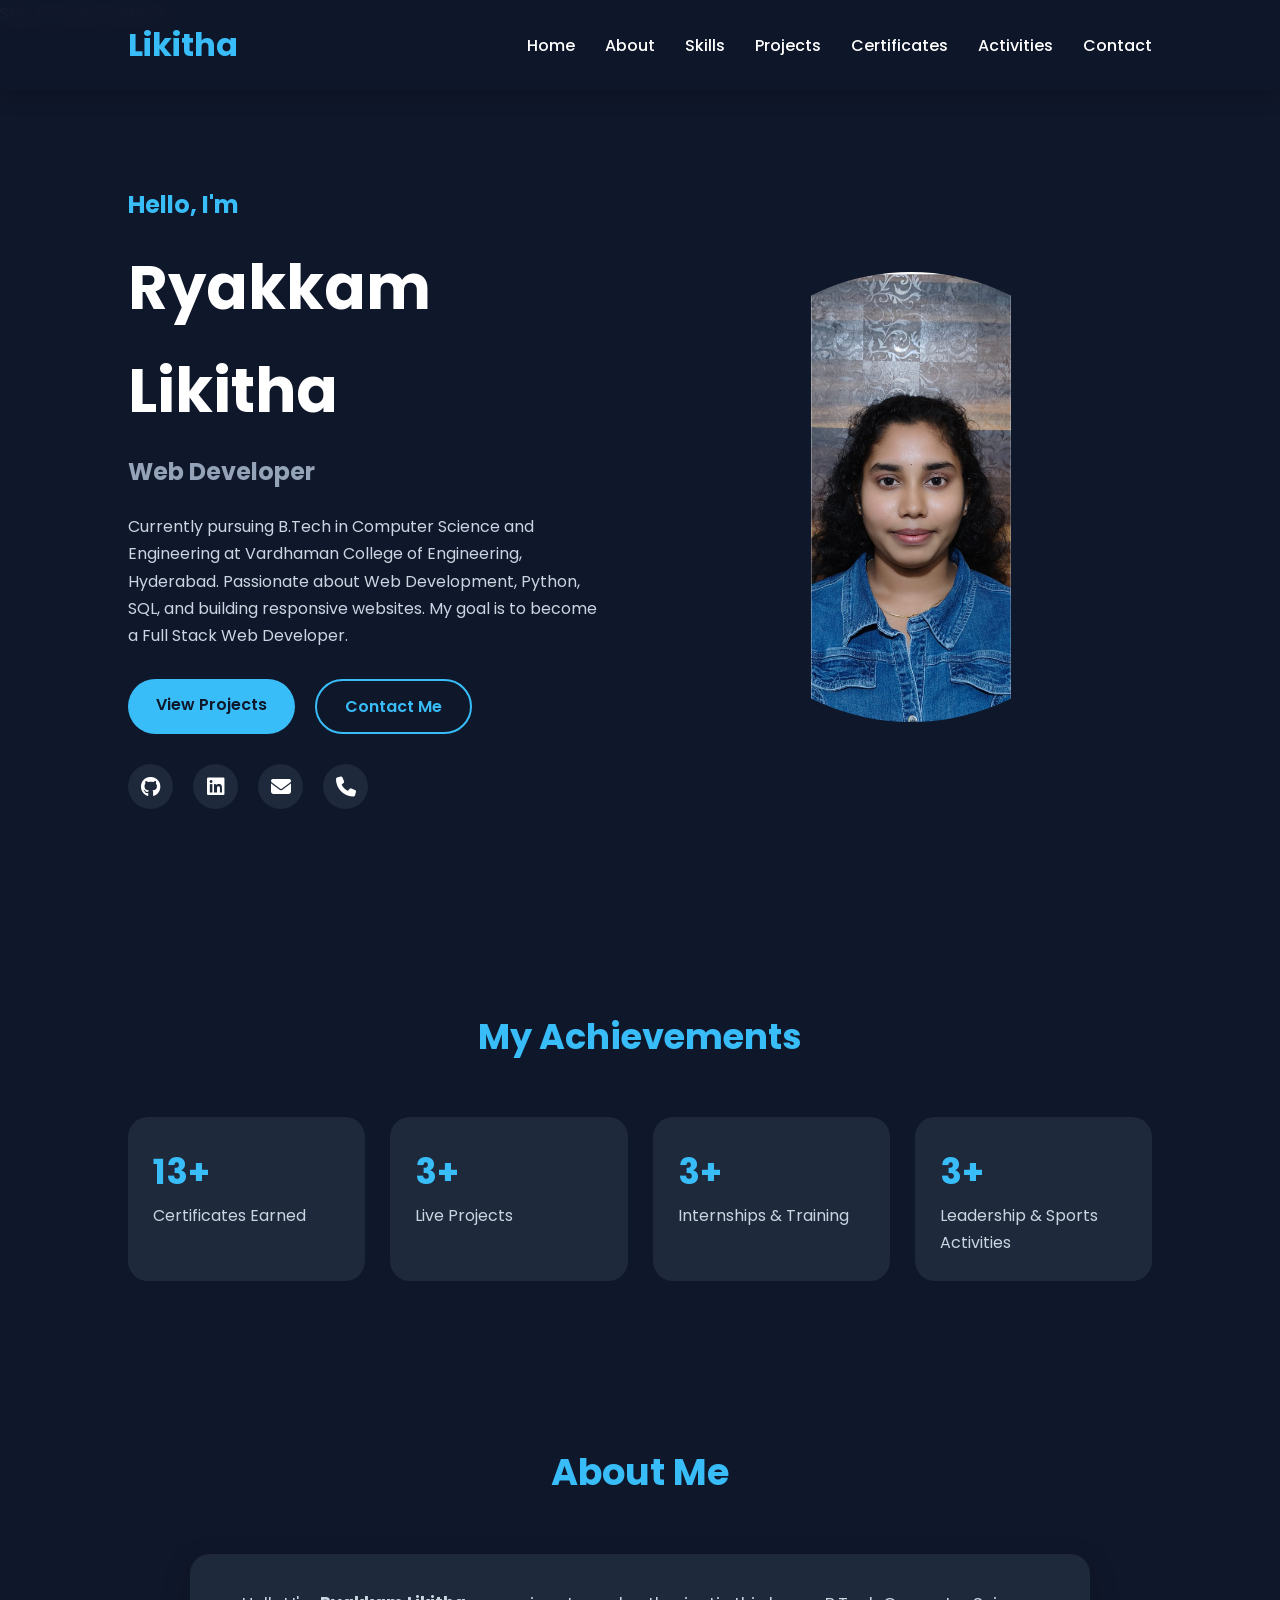
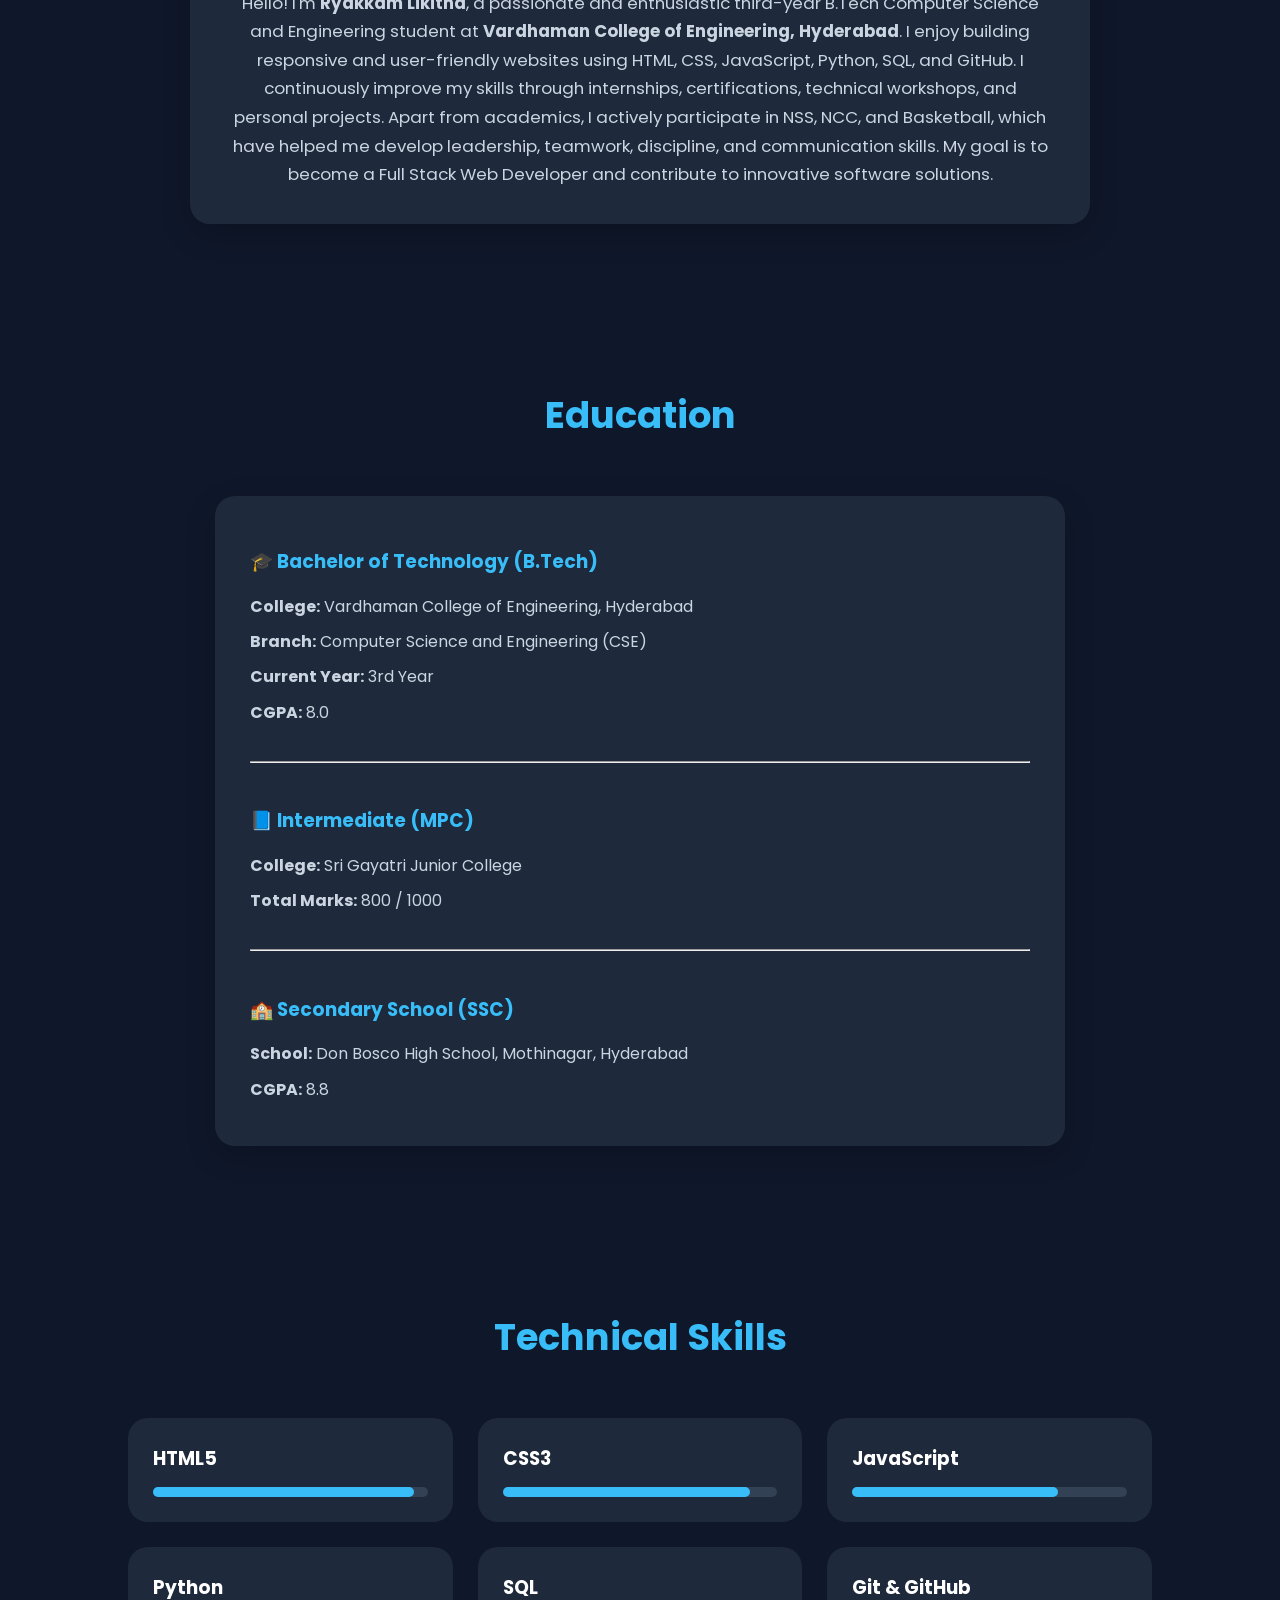
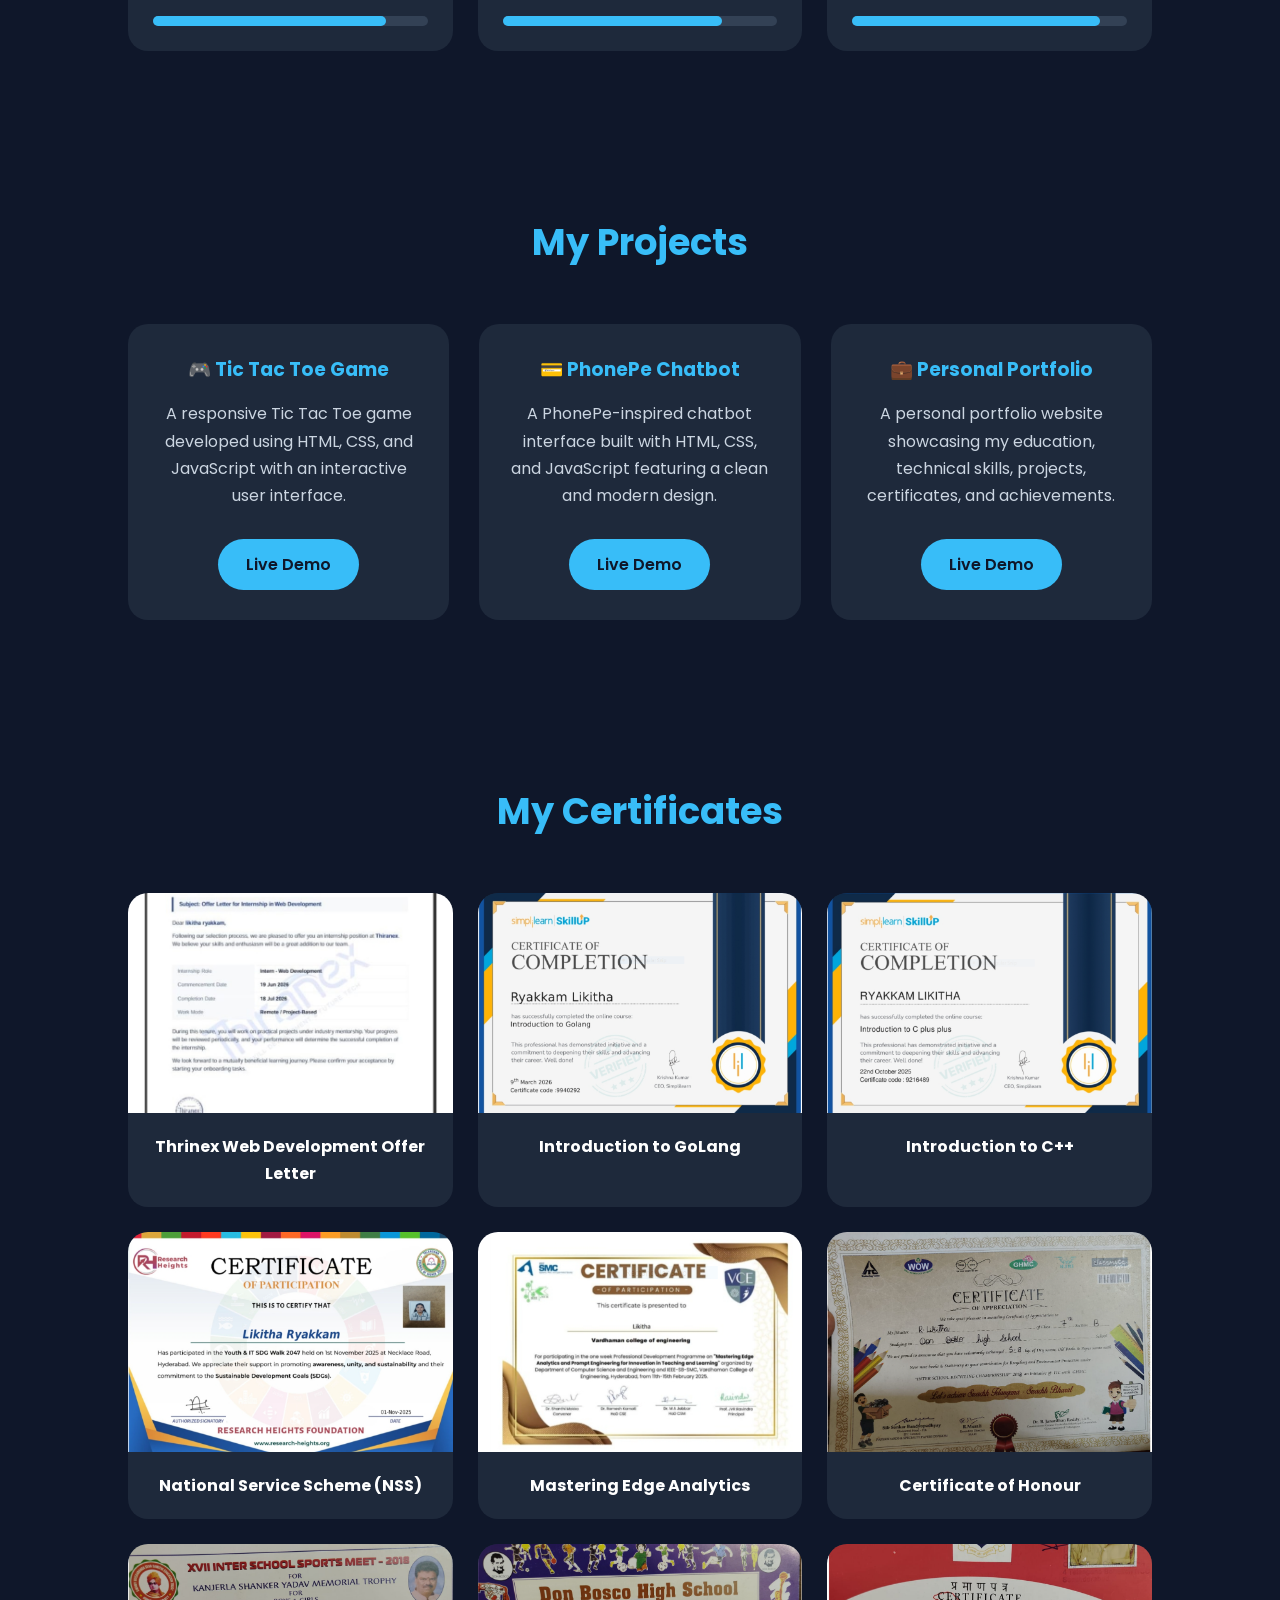
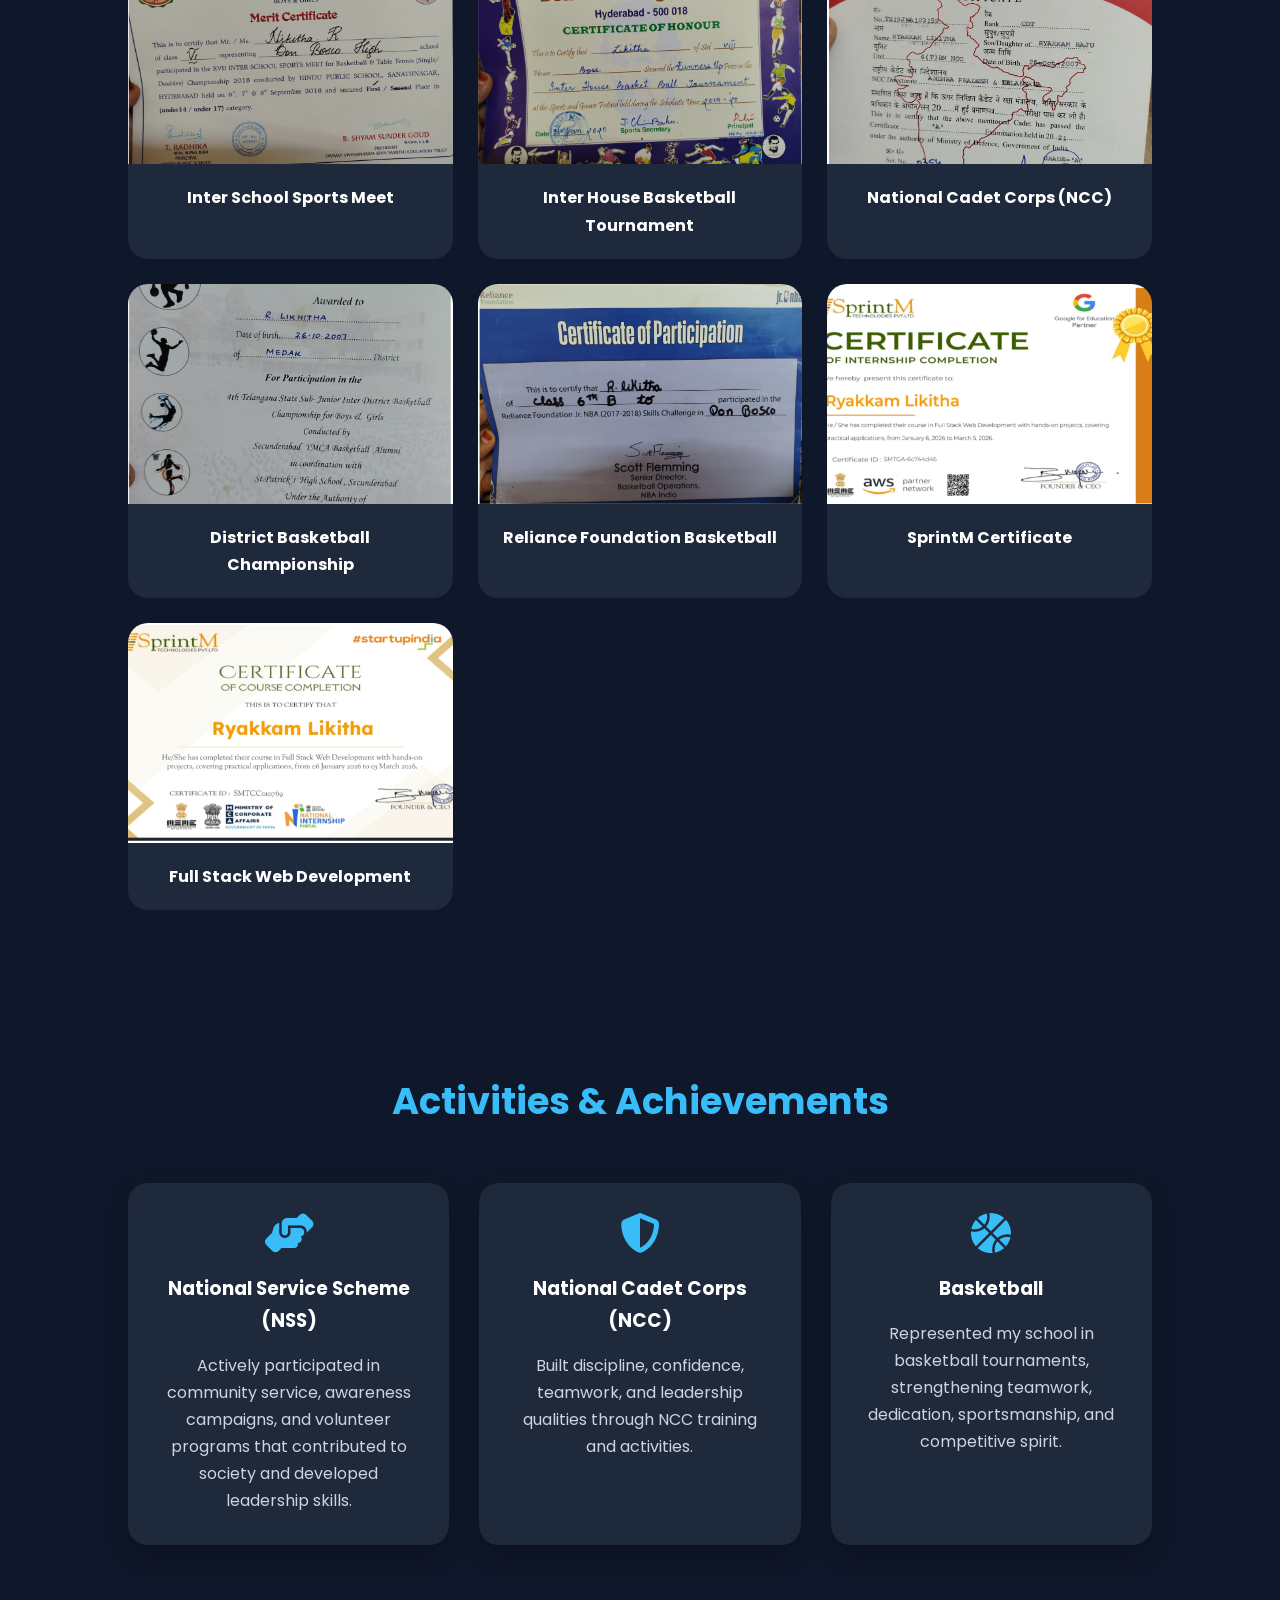
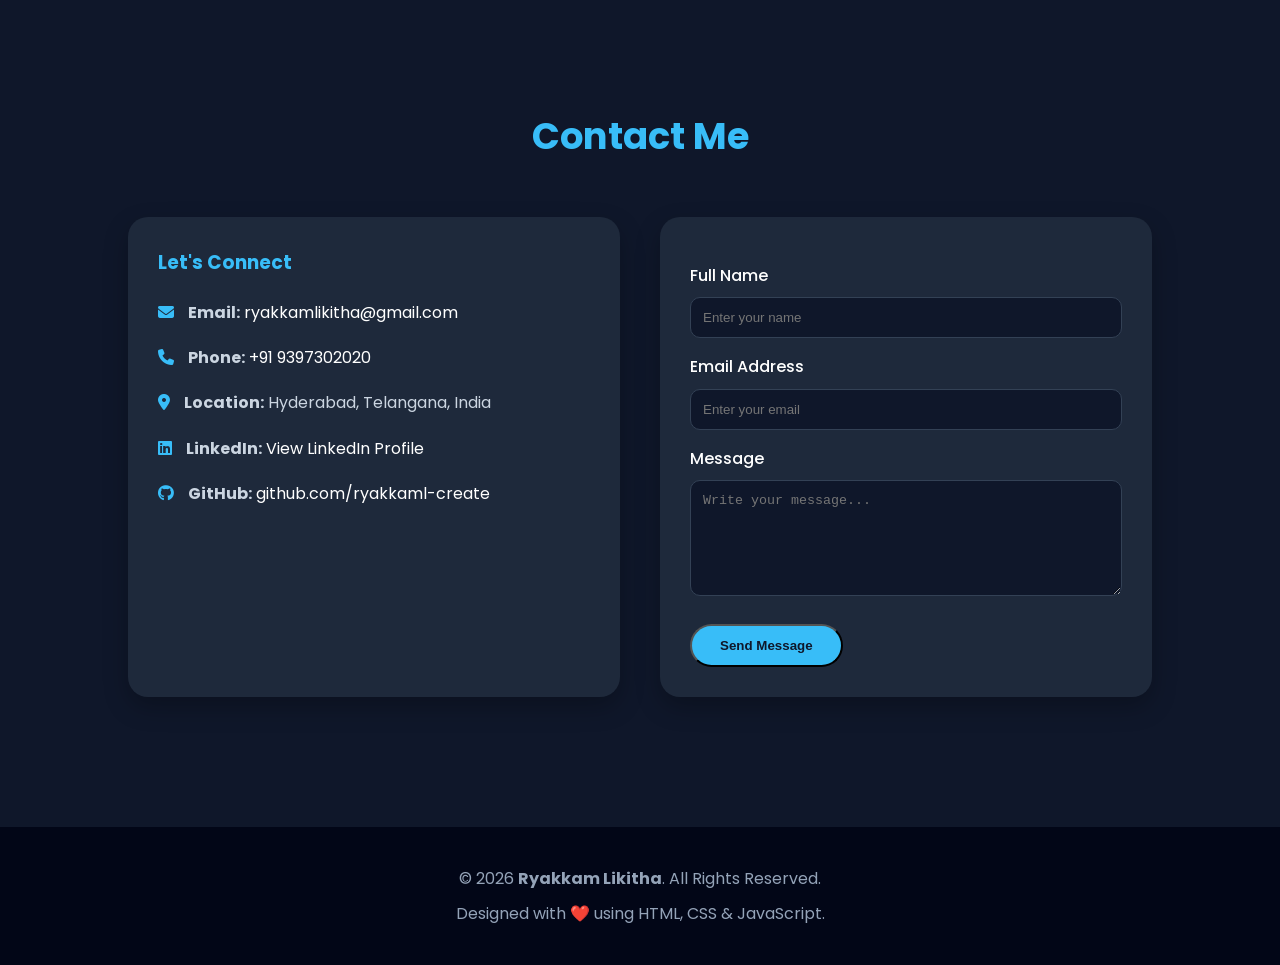
<file: index.html>
<!DOCTYPE html>
<html lang="en">

<head>

<meta charset="UTF-8">
<meta name="viewport" content="width=device-width, initial-scale=1.0">

<meta name="description" content="Ryakkam Likitha | B.Tech CSE Student | Web Developer Portfolio">
<meta name="keywords" content="Ryakkam Likitha, Portfolio, HTML, CSS, JavaScript, Python">
<meta name="author" content="Ryakkam Likitha">

<title>Ryakkam Likitha | Portfolio</title>

<link rel="preconnect" href="https://fonts.googleapis.com">
<link rel="preconnect" href="https://fonts.gstatic.com" crossorigin>

<link href="https://fonts.googleapis.com/css2?family=Poppins:wght@300;400;500;600;700&display=swap" rel="stylesheet">

<link rel="stylesheet"
href="https://cdnjs.cloudflare.com/ajax/libs/font-awesome/6.7.2/css/all.min.css">

<link rel="stylesheet" href="style.css">

</head>

<body>

<a class="skip-link" href="#main-content">Skip to main content</a>

<header>

<nav>

<h2 class="logo">Likitha</h2>

<ul>

<li><a href="#home">Home</a></li>
<li><a href="#about">About</a></li>
<li><a href="#skills">Skills</a></li>
<li><a href="#projects">Projects</a></li>
<li><a href="#certificates">Certificates</a></li>
<li><a href="#activities">Activities</a></li>
<li><a href="#contact">Contact</a></li>

</ul>

</nav>

</header>

<main id="main-content">

<section id="home" class="hero">

<div class="hero-text">

<h3>Hello, I'm</h3>

<h1>Ryakkam Likitha</h1>

<h2>
<span id="typing"></span>
</h2>

<p>

Currently pursuing B.Tech in Computer Science and Engineering at
Vardhaman College of Engineering, Hyderabad.

Passionate about Web Development, Python, SQL, and building responsive websites.

My goal is to become a Full Stack Web Developer.

</p>

<div class="hero-buttons">

<a href="#projects" class="btn">
View Projects
</a>

<a href="#contact" class="btn outline">
Contact Me
</a>

</div>

<div class="social-icons">

<a href="https://github.com/ryakkaml-create" target="_blank">
<i class="fab fa-github"></i>
</a>

<a href="https://www.linkedin.com/in/likitha-ryakkam-8a2584405" target="_blank">
<i class="fab fa-linkedin"></i>
</a>

<a href="mailto:ryakkamlikitha@gmail.com">
<i class="fas fa-envelope"></i>
</a>

<a href="tel:+919397302020">
<i class="fas fa-phone"></i>
</a>

</div>

</div>

<div class="hero-image">

<img src="profile.png" alt="Ryakkam Likitha">

</div>

</section>

<section id="stats">

<h2 class="section-title">
My Achievements
</h2>

<div class="skills-grid">

<div class="skill-card">

<h2>13+</h2>

<p>Certificates Earned</p>

</div>

<div class="skill-card">

<h2>3+</h2>

<p>Live Projects</p>

</div>

<div class="skill-card">

<h2>3+</h2>

<p>Internships & Training</p>

</div>

<div class="skill-card">

<h2>3+</h2>

<p>Leadership & Sports Activities</p>

</div>

</div>

</section>

  <section id="about">

<h2 class="section-title">
About Me
</h2>

<div class="card">

<p>

Hello! I'm <strong>Ryakkam Likitha</strong>, a passionate and enthusiastic third-year B.Tech Computer Science and Engineering student at <strong>Vardhaman College of Engineering, Hyderabad</strong>.

I enjoy building responsive and user-friendly websites using HTML, CSS, JavaScript, Python, SQL, and GitHub. I continuously improve my skills through internships, certifications, technical workshops, and personal projects.

Apart from academics, I actively participate in NSS, NCC, and Basketball, which have helped me develop leadership, teamwork, discipline, and communication skills.

My goal is to become a Full Stack Web Developer and contribute to innovative software solutions.

</p>

</div>

</section>

<section id="education">

<h2 class="section-title">
Education
</h2>

<div class="card">

<h3>🎓 Bachelor of Technology (B.Tech)</h3>

<p><strong>College:</strong> Vardhaman College of Engineering, Hyderabad</p>

<p><strong>Branch:</strong> Computer Science and Engineering (CSE)</p>

<p><strong>Current Year:</strong> 3rd Year</p>

<p><strong>CGPA:</strong> 8.0</p>

<br><hr><br>

<h3>📘 Intermediate (MPC)</h3>

<p><strong>College:</strong> Sri Gayatri Junior College</p>

<p><strong>Total Marks:</strong> 800 / 1000</p>

<br><hr><br>

<h3>🏫 Secondary School (SSC)</h3>

<p><strong>School:</strong> Don Bosco High School, Mothinagar, Hyderabad</p>

<p><strong>CGPA:</strong> 8.8</p>

</div>

</section>

<section id="skills">

<h2 class="section-title">
Technical Skills
</h2>

<div class="skills-grid">

<div class="skill-card">
<h3>HTML5</h3>
<div class="progress">
<div class="progress-bar html"></div>
</div>
</div>

<div class="skill-card">
<h3>CSS3</h3>
<div class="progress">
<div class="progress-bar css"></div>
</div>
</div>

<div class="skill-card">
<h3>JavaScript</h3>
<div class="progress">
<div class="progress-bar js"></div>
</div>
</div>

<div class="skill-card">
<h3>Python</h3>
<div class="progress">
<div class="progress-bar python"></div>
</div>
</div>

<div class="skill-card">
<h3>SQL</h3>
<div class="progress">
<div class="progress-bar sql"></div>
</div>
</div>

<div class="skill-card">
<h3>Git & GitHub</h3>
<div class="progress">
<div class="progress-bar github"></div>
</div>
</div>

</div>

</section>

  <section id="projects">

<h2 class="section-title">
My Projects
</h2>

<div class="project-grid">

<div class="project-card">

<h3>🎮 Tic Tac Toe Game</h3>

<p>
A responsive Tic Tac Toe game developed using HTML, CSS, and JavaScript with an interactive user interface.
</p>

<a href="https://ryakkaml-create.github.io/Xox-/" target="_blank" class="btn">
Live Demo
</a>

</div>

<div class="project-card">

<h3>💳 PhonePe Chatbot</h3>

<p>
A PhonePe-inspired chatbot interface built with HTML, CSS, and JavaScript featuring a clean and modern design.
</p>

<a href="https://ryakkaml-create.github.io/Phonepe-chatbot/" target="_blank" class="btn">
Live Demo
</a>

</div>

<div class="project-card">

<h3>💼 Personal Portfolio</h3>

<p>
A personal portfolio website showcasing my education, technical skills, projects, certificates, and achievements.
</p>

<a href="https://ryakkaml-create.github.io/web-portfolio/" target="_blank" class="btn">
Live Demo
</a>

</div>

</div>

</section>

<section id="certificates">

<h2 class="section-title">
My Certificates
</h2>

<div class="certificate-grid">

<a href="thrinex-web-development-offer-letter.jpg" target="_blank" class="certificate-card">
<img src="thrinex-web-development-offer-letter.jpg" alt="Thrinex Web Development Offer Letter">
<h3>Thrinex Web Development Offer Letter</h3>
</a>

<a href="introduction-to-golang.jpg" target="_blank" class="certificate-card">
<img src="introduction-to-golang.jpg" alt="Introduction to GoLang">
<h3>Introduction to GoLang</h3>
</a>

<a href="introduction-to-C-plus-plus.jpg" target="_blank" class="certificate-card">
<img src="introduction-to-C-plus-plus.jpg" alt="Introduction to C++">
<h3>Introduction to C++</h3>
</a>

<a href="nss.jpg" target="_blank" class="certificate-card">
<img src="nss.jpg" alt="National Service Scheme">
<h3>National Service Scheme (NSS)</h3>
</a>

<a href="mastering-edge-analytics.jpg" target="_blank" class="certificate-card">
<img src="mastering-edge-analytics.jpg" alt="Mastering Edge Analytics">
<h3>Mastering Edge Analytics</h3>
</a>

<a href="dbhs.jpg" target="_blank" class="certificate-card">
<img src="dbhs.jpg" alt="Certificate of Honour">
<h3>Certificate of Honour</h3>
</a>

<a href="inter-school-sports-meet.jpg" target="_blank" class="certificate-card">
<img src="inter-school-sports-meet.jpg" alt="Inter School Sports Meet">
<h3>Inter School Sports Meet</h3>
</a>

<a href="inter-house-basketball-tournament.jpg" target="_blank" class="certificate-card">
<img src="inter-house-basketball-tournament.jpg" alt="Inter House Basketball Tournament">
<h3>Inter House Basketball Tournament</h3>
</a>

<a href="ncc.jpg" target="_blank" class="certificate-card">
<img src="ncc.jpg" alt="National Cadet Corps">
<h3>National Cadet Corps (NCC)</h3>
</a>

<a href="district-basketball.jpg" target="_blank" class="certificate-card">
<img src="district-basketball.jpg" alt="District Basketball Championship">
<h3>District Basketball Championship</h3>
</a>

<a href="reliance-foundation.jpg" target="_blank" class="certificate-card">
<img src="reliance-foundation.jpg" alt="Reliance Foundation">
<h3>Reliance Foundation Basketball</h3>
</a>

<a href="sprintM.jpg" target="_blank" class="certificate-card">
<img src="sprintM.jpg" alt="SprintM Certificate">
<h3>SprintM Certificate</h3>
</a>

<a href="full-stack-web-development.jpg" target="_blank" class="certificate-card">
<img src="full-stack-web-development.jpg" alt="Full Stack Web Development">
<h3>Full Stack Web Development</h3>
</a>

</div>

</section>
  <section id="activities">

<h2 class="section-title">
Activities & Achievements
</h2>

<div class="activity-grid">

<div class="activity-card">
<i class="fas fa-hands-helping"></i>
<h3>National Service Scheme (NSS)</h3>
<p>
Actively participated in community service, awareness campaigns, and volunteer programs that contributed to society and developed leadership skills.
</p>
</div>

<div class="activity-card">
<i class="fas fa-shield-alt"></i>
<h3>National Cadet Corps (NCC)</h3>
<p>
Built discipline, confidence, teamwork, and leadership qualities through NCC training and activities.
</p>
</div>

<div class="activity-card">
<i class="fas fa-basketball-ball"></i>
<h3>Basketball</h3>
<p>
Represented my school in basketball tournaments, strengthening teamwork, dedication, sportsmanship, and competitive spirit.
</p>
</div>

</div>

</section>

<section id="contact">

<h2 class="section-title">
Contact Me
</h2>

<div class="contact-container">

<div class="contact-info">

<h3>Let's Connect</h3>

<p>
<i class="fas fa-envelope"></i>
<strong>Email:</strong>
<a href="mailto:ryakkamlikitha@gmail.com">
ryakkamlikitha@gmail.com
</a>
</p>

<p>
<i class="fas fa-phone"></i>
<strong>Phone:</strong>
<a href="tel:+919397302020">
+91 9397302020
</a>
</p>

<p>
<i class="fas fa-location-dot"></i>
<strong>Location:</strong>
Hyderabad, Telangana, India
</p>

<p>
<i class="fab fa-linkedin"></i>
<strong>LinkedIn:</strong>
<a href="https://www.linkedin.com/in/likitha-ryakkam-8a2584405" target="_blank">
View LinkedIn Profile
</a>
</p>

<p>
<i class="fab fa-github"></i>
<strong>GitHub:</strong>
<a href="https://github.com/ryakkaml-create" target="_blank">
github.com/ryakkaml-create
</a>
</p>

</div>

<div class="contact-form">

<form>

<label for="name">Full Name</label>
<input
type="text"
id="name"
name="name"
placeholder="Enter your name"
required>

<label for="email">Email Address</label>
<input
type="email"
id="email"
name="email"
placeholder="Enter your email"
required>

<label for="message">Message</label>
<textarea
id="message"
name="message"
rows="6"
placeholder="Write your message..."
required></textarea>

<button type="submit" class="btn">
Send Message
</button>

</form>

</div>

</div>

</section>

</main>

<footer>

<p>
© 2026 <strong>Ryakkam Likitha</strong>. All Rights Reserved.
</p>

<p>
Designed with ❤️ using HTML, CSS & JavaScript.
</p>

</footer>

<script src="script.js"></script>

</body>
</html>
</file>
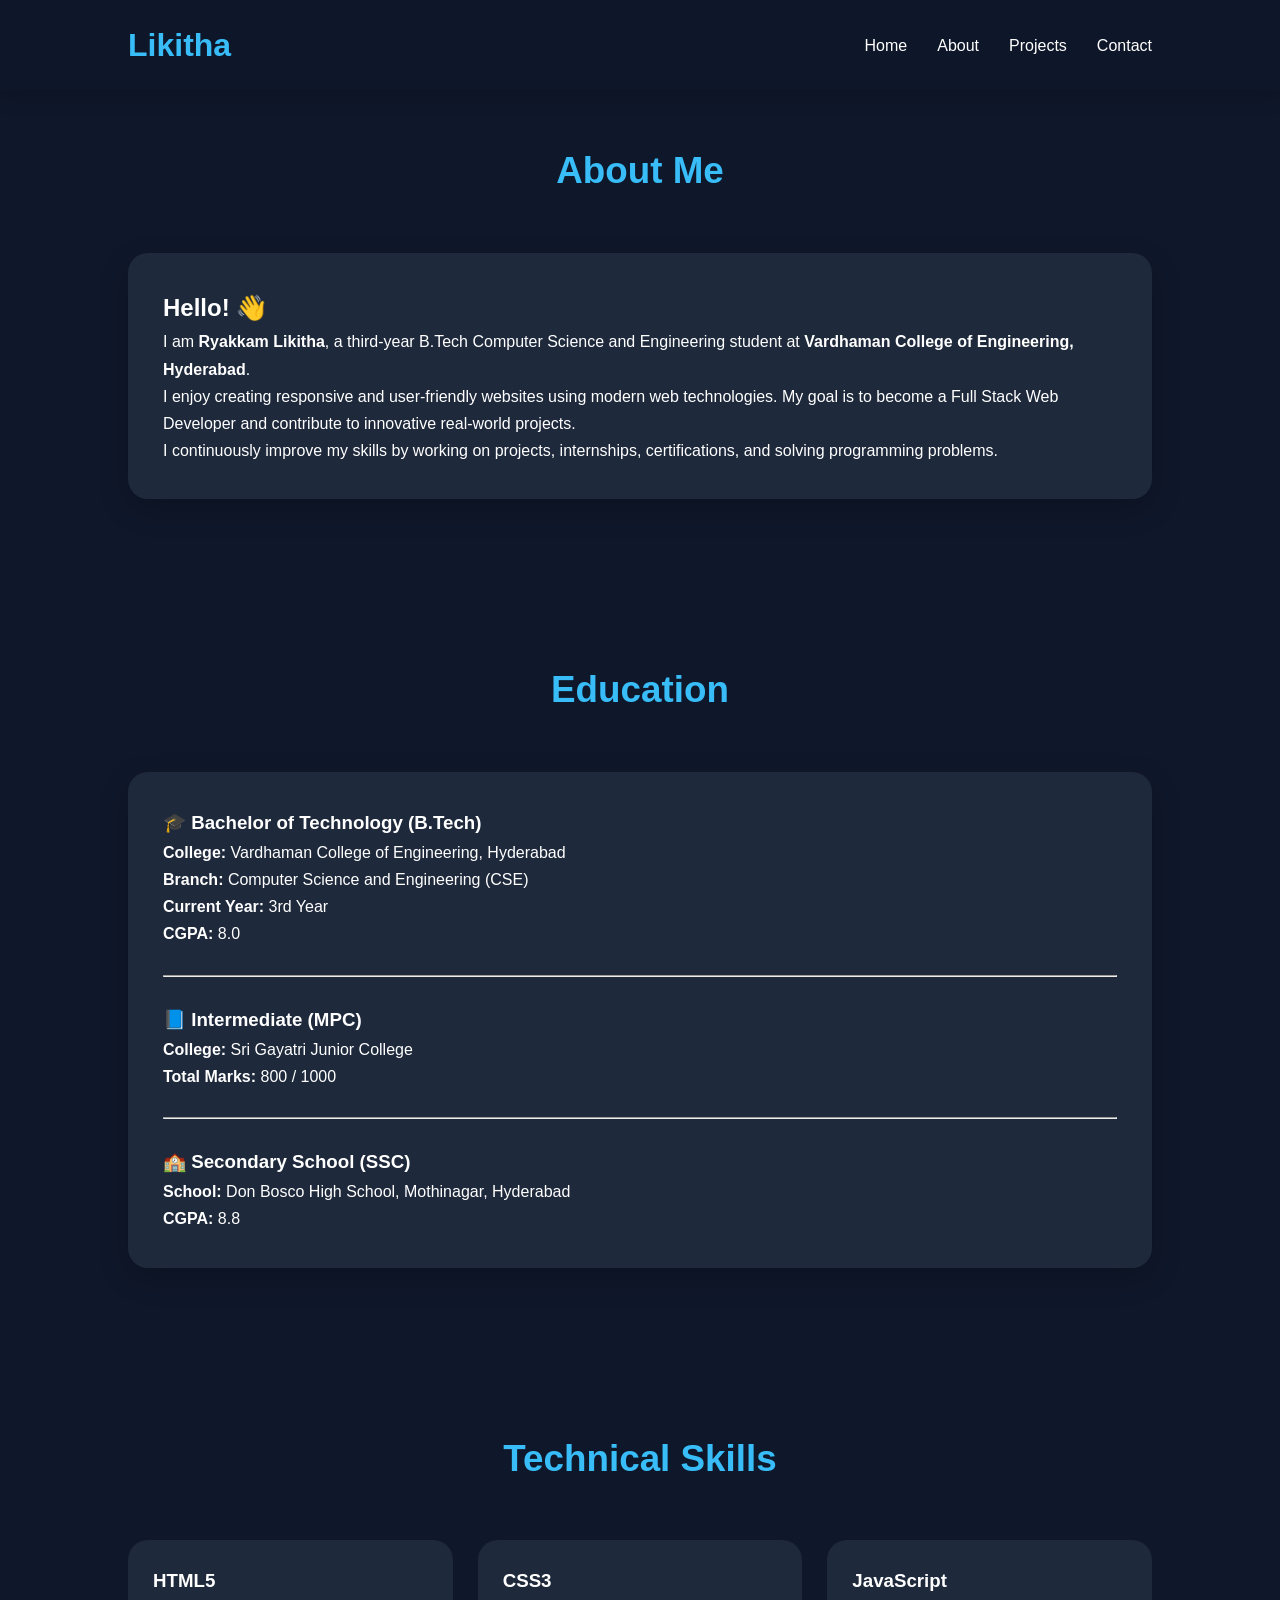
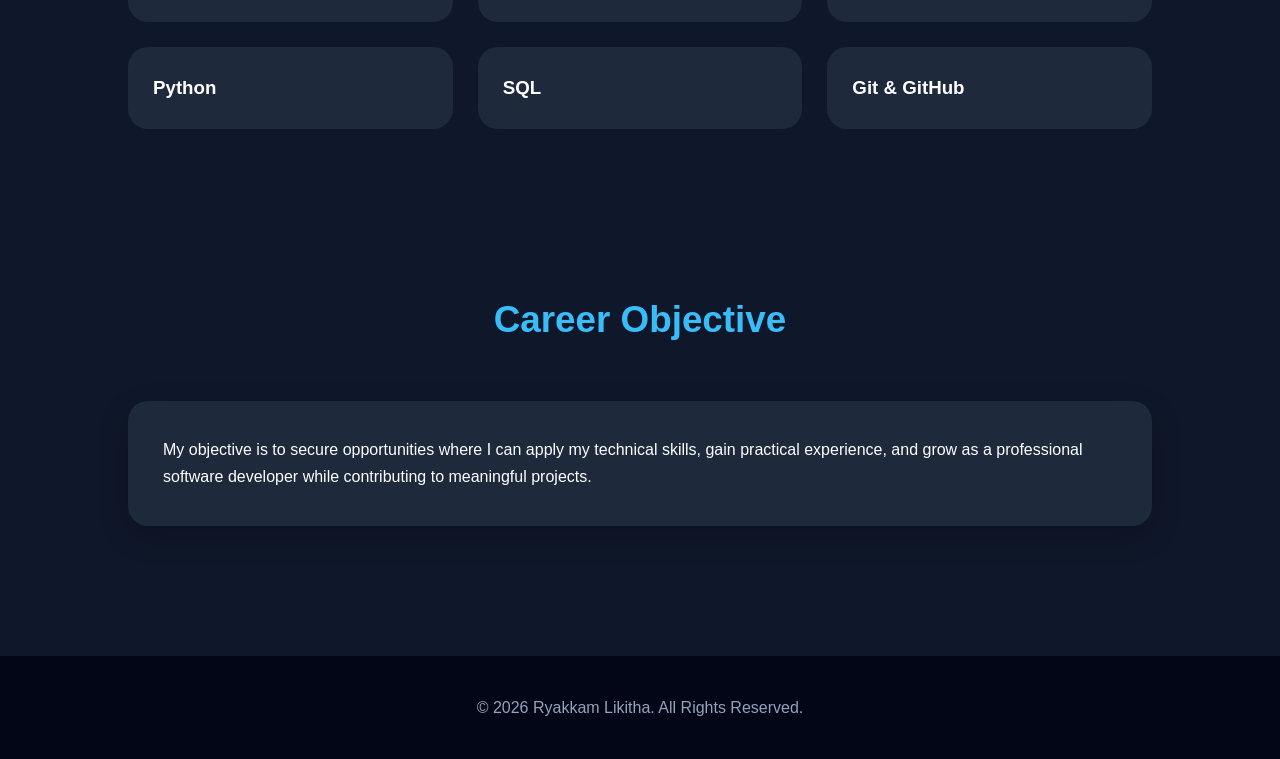
<file: about.html>
<!DOCTYPE html>
<html lang="en">

<head>

<meta charset="UTF-8">
<meta name="viewport" content="width=device-width, initial-scale=1.0">

<meta name="description" content="Learn more about Ryakkam Likitha, a B.Tech CSE student, aspiring Web Developer and Python learner.">

<meta name="keywords" content="Ryakkam Likitha, About, Portfolio, Web Developer">

<meta name="author" content="Ryakkam Likitha">

<title>About | Ryakkam Likitha</title>

<link rel="stylesheet" href="style.css">

</head>

<body>

<header>

<nav>

<h2 class="logo">Likitha</h2>

<ul>

<li><a href="index.html">Home</a></li>
<li><a href="about.html">About</a></li>
<li><a href="projects.html">Projects</a></li>
<li><a href="contact.html">Contact</a></li>

</ul>

</nav>

</header>

<main>

<section style="padding-top:140px;">

<h1 class="section-title">
About Me
</h1>

<div class="card">

<h2>Hello! 👋</h2>

<p>

I am <strong>Ryakkam Likitha</strong>, a third-year B.Tech Computer Science and Engineering student at <strong>Vardhaman College of Engineering, Hyderabad</strong>.

</p>

<p>

I enjoy creating responsive and user-friendly websites using modern web technologies. My goal is to become a Full Stack Web Developer and contribute to innovative real-world projects.

</p>

<p>

I continuously improve my skills by working on projects, internships, certifications, and solving programming problems.

</p>

</div>

</section>

<section>

<h2 class="section-title">
Education
</h2>

<div class="card">

<h3>🎓 Bachelor of Technology (B.Tech)</h3>

<p><strong>College:</strong> Vardhaman College of Engineering, Hyderabad</p>

<p><strong>Branch:</strong> Computer Science and Engineering (CSE)</p>

<p><strong>Current Year:</strong> 3rd Year</p>

<p><strong>CGPA:</strong> 8.0</p>

<br><hr><br>

<h3>📘 Intermediate (MPC)</h3>

<p><strong>College:</strong> Sri Gayatri Junior College</p>

<p><strong>Total Marks:</strong> 800 / 1000</p>

<br><hr><br>

<h3>🏫 Secondary School (SSC)</h3>

<p><strong>School:</strong> Don Bosco High School, Mothinagar, Hyderabad</p>

<p><strong>CGPA:</strong> 8.8</p>

</div>

</section>
<section>

<h2 class="section-title">
Technical Skills
</h2>

<div class="skills-grid">

<div class="skill-card">
<h3>HTML5</h3>
</div>

<div class="skill-card">
<h3>CSS3</h3>
</div>

<div class="skill-card">
<h3>JavaScript</h3>
</div>

<div class="skill-card">
<h3>Python</h3>
</div>

<div class="skill-card">
<h3>SQL</h3>
</div>

<div class="skill-card">
<h3>Git & GitHub</h3>
</div>

</div>

</section>

<section>

<h2 class="section-title">
Career Objective
</h2>

<div class="card">

<p>

My objective is to secure opportunities where I can apply my technical skills, gain practical experience, and grow as a professional software developer while contributing to meaningful projects.

</p>

</div>

</section>

<footer>

<p>

© 2026 Ryakkam Likitha. All Rights Reserved.

</p>

</footer>

</main>

</body>

</html>
</file>
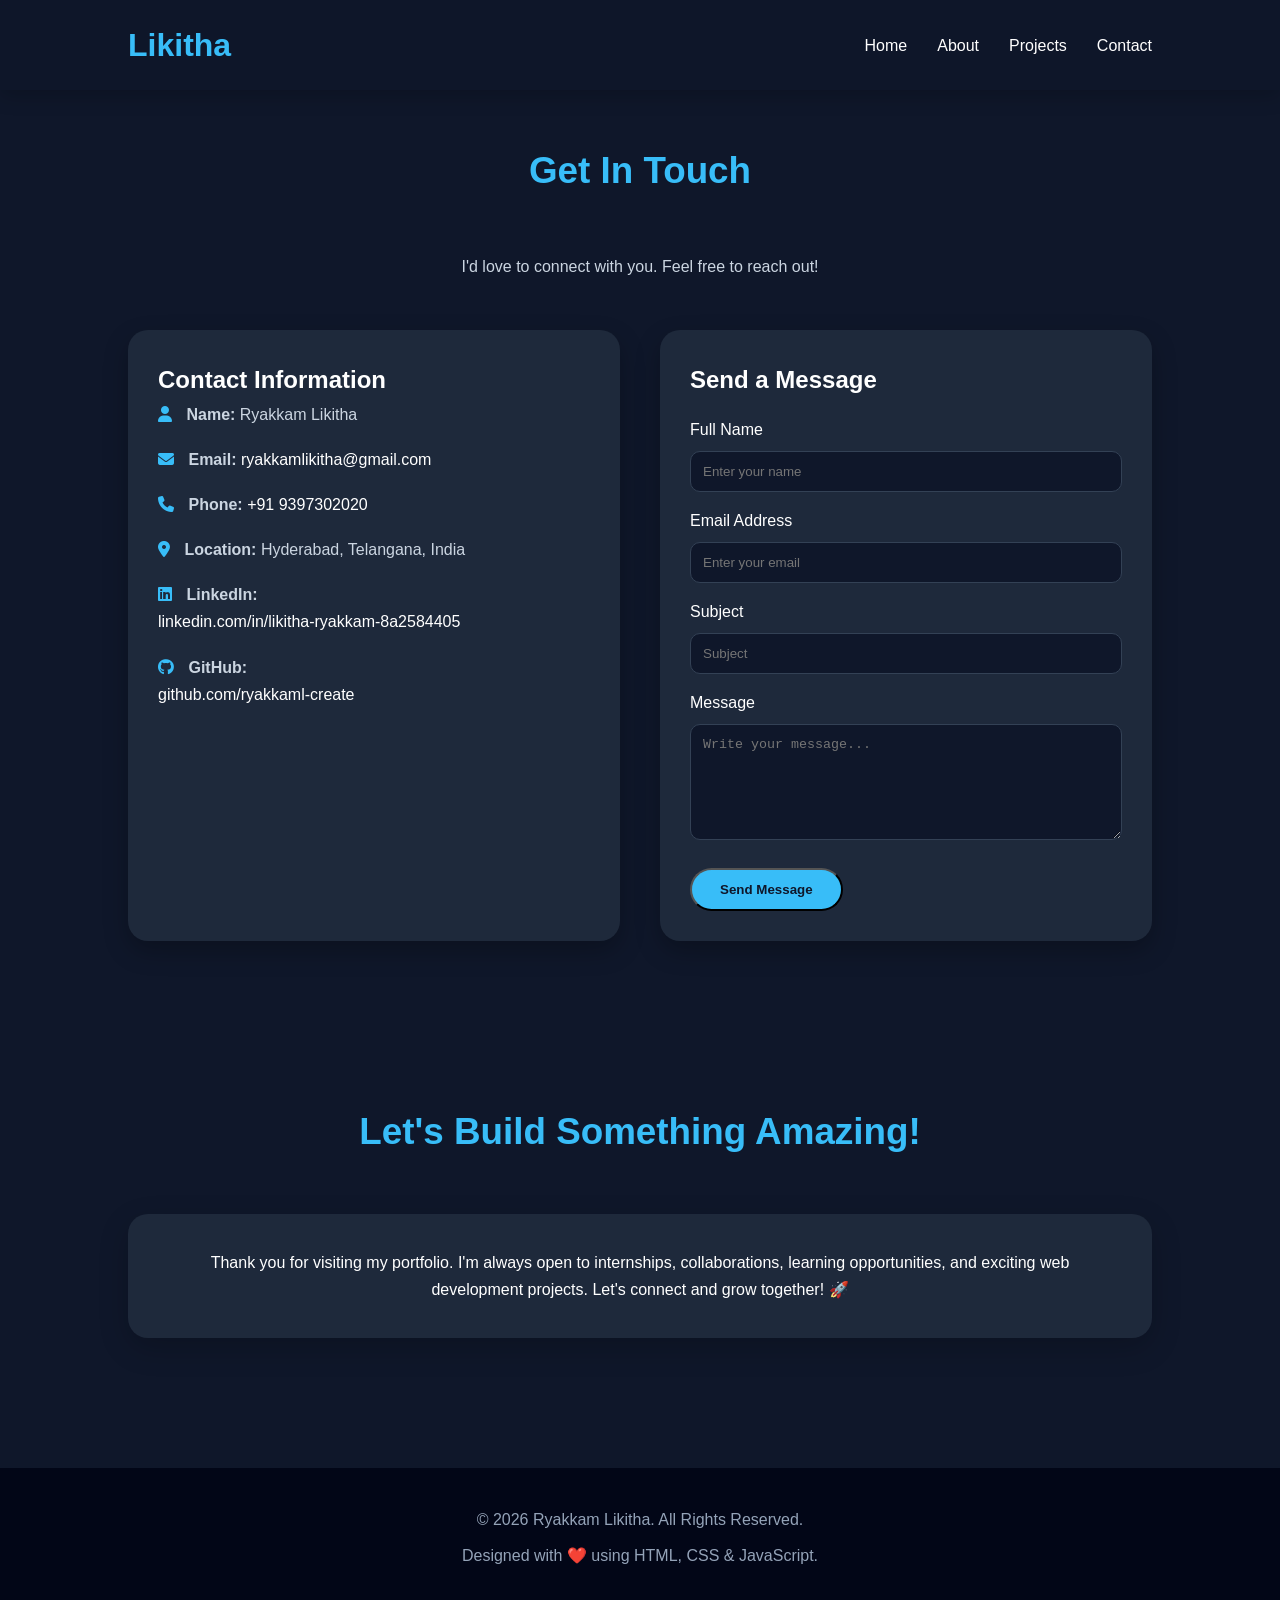
<file: contact.html>
<!DOCTYPE html>
<html lang="en">

<head>

<meta charset="UTF-8">
<meta name="viewport" content="width=device-width, initial-scale=1.0">

<meta name="description" content="Contact Ryakkam Likitha - Web Developer, B.Tech CSE Student.">

<meta name="keywords" content="Contact, Portfolio, Ryakkam Likitha">

<meta name="author" content="Ryakkam Likitha">

<title>Contact | Ryakkam Likitha</title>

<link rel="stylesheet" href="style.css">

<link rel="stylesheet"
href="https://cdnjs.cloudflare.com/ajax/libs/font-awesome/6.7.2/css/all.min.css">

</head>

<body>

<header>

<nav>

<h2 class="logo">Likitha</h2>

<ul>

<li><a href="index.html">Home</a></li>

<li><a href="about.html">About</a></li>

<li><a href="projects.html">Projects</a></li>

<li><a href="contact.html">Contact</a></li>

</ul>

</nav>

</header>

<main>

<section style="padding-top:140px;">

<h1 class="section-title">

Get In Touch

</h1>

<p style="text-align:center;color:#cbd5e1;margin-bottom:50px;">

I'd love to connect with you. Feel free to reach out!

</p>

<div class="contact-container">

<div class="contact-info">

<h2>Contact Information</h2>

<p>

<i class="fas fa-user"></i>

<strong>Name:</strong>

Ryakkam Likitha

</p>

<p>

<i class="fas fa-envelope"></i>

<strong>Email:</strong>

<a href="mailto:ryakkamlikitha@gmail.com">

ryakkamlikitha@gmail.com

</a>

</p>

<p>

<i class="fas fa-phone"></i>

<strong>Phone:</strong>

<a href="tel:+919397302020">

+91 9397302020

</a>

</p>

<p>

<i class="fas fa-location-dot"></i>

<strong>Location:</strong>

Hyderabad, Telangana, India

</p>

<p>

<i class="fab fa-linkedin"></i>

<strong>LinkedIn:</strong>

<br>

<a href="https://www.linkedin.com/in/likitha-ryakkam-8a2584405" target="_blank">

linkedin.com/in/likitha-ryakkam-8a2584405

</a>

</p>

<p>

<i class="fab fa-github"></i>

<strong>GitHub:</strong>

<br>

<a href="https://github.com/ryakkaml-create" target="_blank">

github.com/ryakkaml-create

</a>

</p>

</div>

<div class="contact-form">

<h2>Send a Message</h2>

<form>

<label for="name">

Full Name

</label>

<input
type="text"
id="name"
name="name"
placeholder="Enter your name"
required>

<label for="email">

Email Address

</label>

<input
type="email"
id="email"
name="email"
placeholder="Enter your email"
required>

<label for="subject">

Subject

</label>

<input
type="text"
id="subject"
name="subject"
placeholder="Subject"
required>

<label for="message">

Message

</label>

<textarea
id="message"
name="message"
rows="6"
placeholder="Write your message..."
required></textarea>

<button type="submit" class="btn">

Send Message

</button>

</form>

</div>

</div>

</section>

<section>

<h2 class="section-title">

Let's Build Something Amazing!

</h2>

<div class="card">

<p style="text-align:center;">

Thank you for visiting my portfolio.

I'm always open to internships, collaborations, learning opportunities, and exciting web development projects.

Let's connect and grow together!

🚀

</p>

</div>

</section>

</main>

<footer>

<p>

© 2026 Ryakkam Likitha. All Rights Reserved.

</p>

<p>

Designed with ❤️ using HTML, CSS & JavaScript.

</p>

</footer>

<script src="script.js"></script>

</body>

</html>
</file>
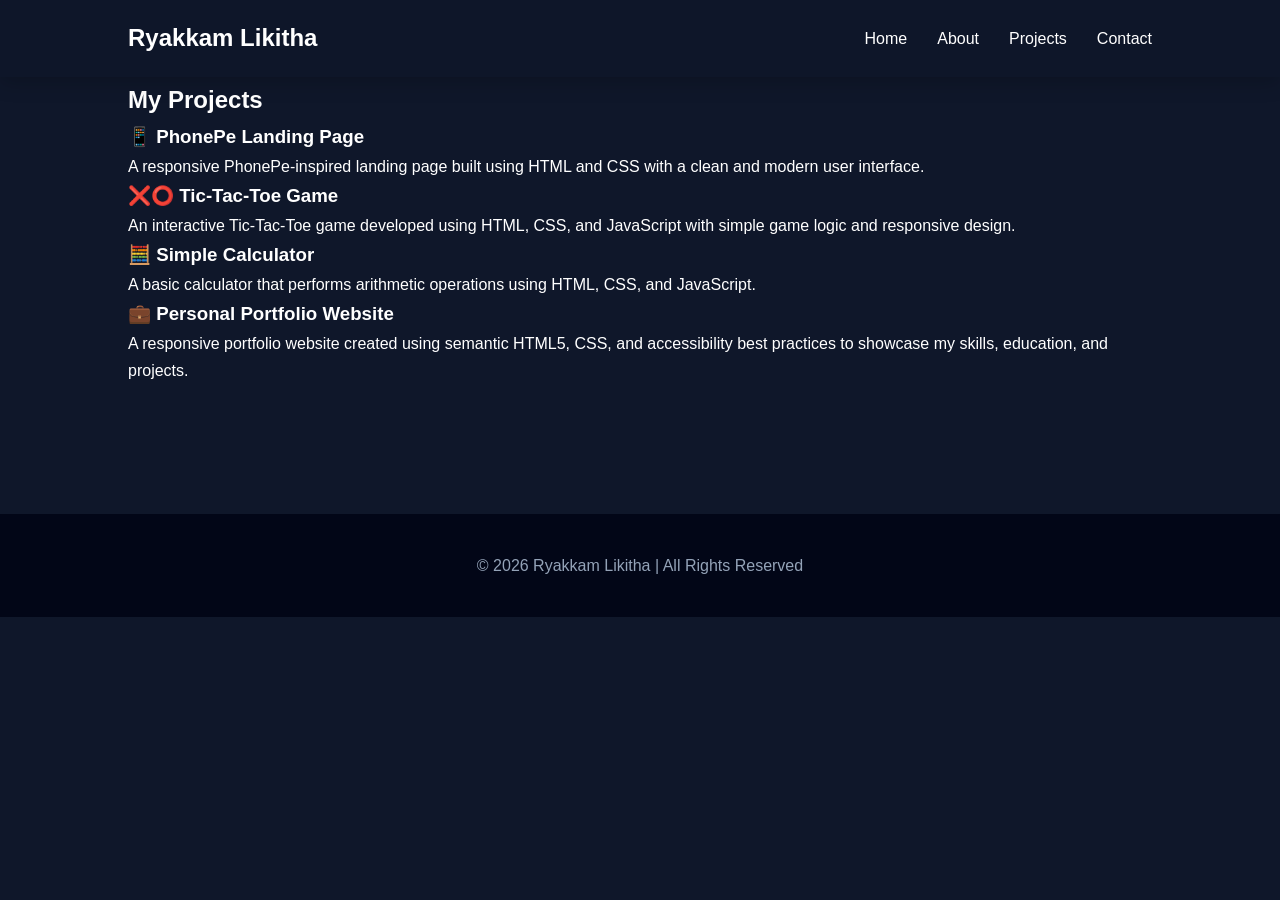
<file: project.html>
<!DOCTYPE html>
<html lang="en">

<head>
<meta charset="UTF-8">
<meta name="viewport" content="width=device-width, initial-scale=1.0">

<title>Projects | Ryakkam Likitha</title>

<meta name="description" content="Projects developed by Ryakkam Likitha">

<link rel="stylesheet" href="style.css">

</head>

<body>

<header>

<nav aria-label="Main Navigation">

<h1>Ryakkam Likitha</h1>

<ul>
<li><a href="index.html">Home</a></li>
<li><a href="about.html">About</a></li>
<li><a href="projects.html">Projects</a></li>
<li><a href="contact.html">Contact</a></li>
</ul>

</nav>

</header>

<main>

<section>

<h2>My Projects</h2>

<article>

<h3>📱 PhonePe Landing Page</h3>

<p>
A responsive PhonePe-inspired landing page built using HTML and CSS with a clean and modern user interface.
</p>

</article>

<article>

<h3>❌⭕ Tic-Tac-Toe Game</h3>

<p>
An interactive Tic-Tac-Toe game developed using HTML, CSS, and JavaScript with simple game logic and responsive design.
</p>

</article>

<article>

<h3>🧮 Simple Calculator</h3>

<p>
A basic calculator that performs arithmetic operations using HTML, CSS, and JavaScript.
</p>

</article>

<article>

<h3>💼 Personal Portfolio Website</h3>

<p>
A responsive portfolio website created using semantic HTML5, CSS, and accessibility best practices to showcase my skills, education, and projects.
</p>

</article>

</section>

</main>

<footer>

<p>© 2026 Ryakkam Likitha | All Rights Reserved</p>

</footer>

</body>

</html>
</file>
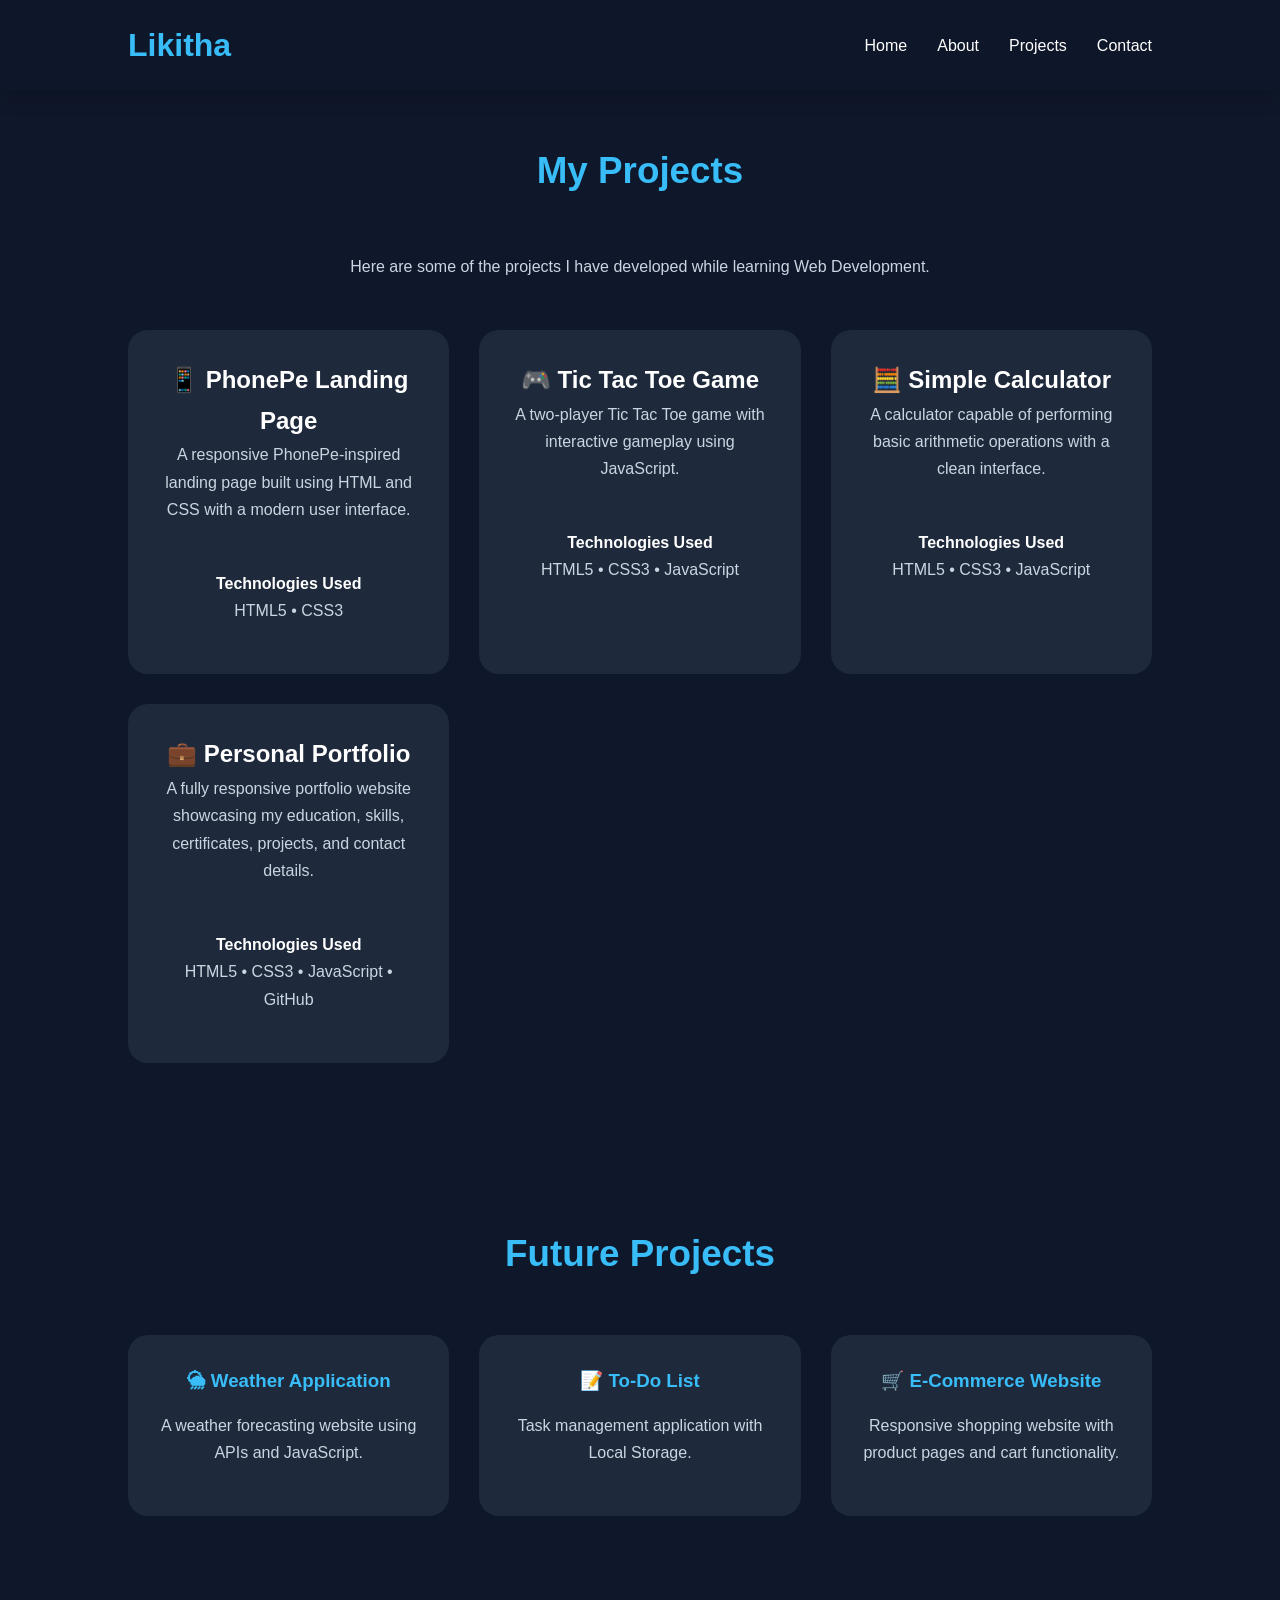
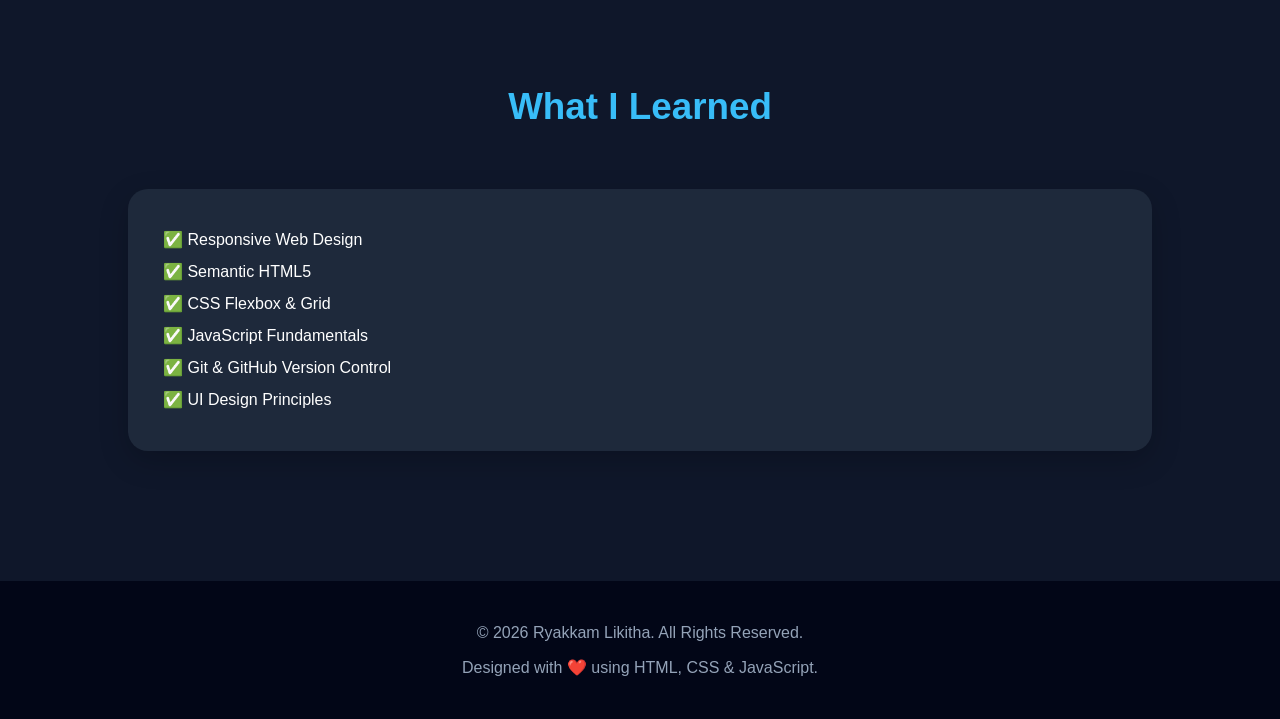
<file: projects.html>
<!DOCTYPE html>
<html lang="en">

<head>

<meta charset="UTF-8">
<meta name="viewport" content="width=device-width, initial-scale=1.0">

<meta name="description" content="Projects developed by Ryakkam Likitha including PhonePe Landing Page, Tic Tac Toe Game, Calculator and Portfolio.">

<meta name="keywords" content="Projects, HTML, CSS, JavaScript, Python, Portfolio">

<meta name="author" content="Ryakkam Likitha">

<title>Projects | Ryakkam Likitha</title>

<link rel="stylesheet" href="style.css">

</head>

<body>

<header>

<nav>

<h2 class="logo">Likitha</h2>

<ul>

<li><a href="index.html">Home</a></li>
<li><a href="about.html">About</a></li>
<li><a href="projects.html">Projects</a></li>
<li><a href="contact.html">Contact</a></li>

</ul>

</nav>

</header>

<main>

<section style="padding-top:140px;">

<h1 class="section-title">

My Projects

</h1>

<p style="text-align:center; margin-bottom:50px; color:#cbd5e1;">

Here are some of the projects I have developed while learning Web Development.

</p>

<div class="project-grid">

<div class="project-card">

<h2>📱 PhonePe Landing Page</h2>

<p>

A responsive PhonePe-inspired landing page built using HTML and CSS with a modern user interface.

</p>

<br>

<strong>Technologies Used</strong>

<p>

HTML5 • CSS3

</p>

</div>

<div class="project-card">

<h2>🎮 Tic Tac Toe Game</h2>

<p>

A two-player Tic Tac Toe game with interactive gameplay using JavaScript.

</p>

<br>

<strong>Technologies Used</strong>

<p>

HTML5 • CSS3 • JavaScript

</p>

</div>

<div class="project-card">

<h2>🧮 Simple Calculator</h2>

<p>

A calculator capable of performing basic arithmetic operations with a clean interface.

</p>

<br>

<strong>Technologies Used</strong>

<p>

HTML5 • CSS3 • JavaScript

</p>

</div>

<div class="project-card">

<h2>💼 Personal Portfolio</h2>

<p>

A fully responsive portfolio website showcasing my education, skills, certificates, projects, and contact details.

</p>

<br>

<strong>Technologies Used</strong>

<p>

HTML5 • CSS3 • JavaScript • GitHub

</p>

</div>

</div>

</section>

<section>

<h2 class="section-title">

Future Projects

</h2>

<div class="project-grid">

<div class="project-card">

<h3>🌦 Weather Application</h3>

<p>

A weather forecasting website using APIs and JavaScript.

</p>

</div>

<div class="project-card">

<h3>📝 To-Do List</h3>

<p>

Task management application with Local Storage.

</p>

</div>

<div class="project-card">

<h3>🛒 E-Commerce Website</h3>

<p>

Responsive shopping website with product pages and cart functionality.

</p>

</div>

</div>

</section>

<section>

<h2 class="section-title">

What I Learned

</h2>

<div class="card">

<ul style="line-height:2;">

<li>✅ Responsive Web Design</li>

<li>✅ Semantic HTML5</li>

<li>✅ CSS Flexbox & Grid</li>

<li>✅ JavaScript Fundamentals</li>

<li>✅ Git & GitHub Version Control</li>

<li>✅ UI Design Principles</li>

</ul>

</div>

</section>

</main>

<footer>

<p>

© 2026 Ryakkam Likitha. All Rights Reserved.

</p>

<p>

Designed with ❤️ using HTML, CSS & JavaScript.

</p>

</footer>

<script src="script.js"></script>

</body>

</html>
</file>
<file: style.css>
/* ===========================
   GOOGLE FONT & RESET
=========================== */

*{
    margin:0;
    padding:0;
    box-sizing:border-box;
    scroll-behavior:smooth;
}

body{
    font-family:'Poppins',sans-serif;
    background:#0f172a;
    color:#ffffff;
    line-height:1.7;
}
html{
    scroll-padding-top:90px;
}

img{
    max-width:100%;
    display:block;
}

a{
    text-decoration:none;
    color:inherit;
}

ul{
    list-style:none;
}

section{
    padding:80px 10%;
}

.section-title{
    text-align:center;
    font-size:2.3rem;
    margin-bottom:50px;
    color:#38bdf8;
}

/* ===========================
   HEADER
=========================== */

header{
    position:fixed;
    top:0;
    width:100%;
    background:rgba(15,23,42,.95);
    backdrop-filter:blur(10px);
    z-index:1000;
    box-shadow:0 5px 20px rgba(0,0,0,.2);
}

nav{
    display:flex;
    justify-content:space-between;
    align-items:center;
    padding:18px 10%;
}

.logo{
    font-size:2rem;
    font-weight:700;
    color:#38bdf8;
}

nav ul{
    display:flex;
    gap:30px;
}

nav ul li a{
    color:#fff;
    transition:.3s;
    font-weight:500;
}

nav ul li a:hover{
    color:#38bdf8;
}

/* ===========================
   HERO
=========================== */

.hero{
    min-height:100vh;
    display:flex;
    justify-content:space-between;
    align-items:center;
    gap:60px;
    flex-wrap:wrap;
    padding-top:120px;
}

.hero-text{
    flex:1;
}

.hero-text h3{
    font-size:1.5rem;
    color:#38bdf8;
}

.hero-text h1{
    font-size:3.8rem;
    margin:10px 0;
}

.hero-text h2{
    color:#94a3b8;
    margin-bottom:20px;
    min-height:40px;
}

.hero-text p{
    color:#cbd5e1;
    max-width:600px;
    margin-bottom:30px;
}

.hero-image{
    flex:1;
    display:flex;
    justify-content:center;
}

.hero-image img{
    width:450px;
    height:450px;
    border-radius:50%;
  object-fit: contain;
background:#0f172a;
}

/* ===========================
   BUTTONS
=========================== */

.hero-buttons{
    display:flex;
    gap:20px;
    margin-top:20px;
}

.btn{
    display:inline-block;
    padding:12px 28px;
    background:#38bdf8;
    color:#0f172a;
    border-radius:50px;
    font-weight:600;
    transition:.3s;
}

.btn:hover{
    transform:translateY(-4px);
    box-shadow:0 12px 25px rgba(56,189,248,.35);
}

.outline{
    background:transparent;
    border:2px solid #38bdf8;
    color:#38bdf8;
}

.outline:hover{
    background:#38bdf8;
    color:#0f172a;
}

/* ===========================
   SOCIAL ICONS
=========================== */

.social-icons{
    display:flex;
    gap:20px;
    margin-top:30px;
}

.social-icons a{
    width:45px;
    height:45px;
    background:#1e293b;
    border-radius:50%;
    display:flex;
    justify-content:center;
    align-items:center;
    font-size:20px;
    transition:.3s;
}

.social-icons a:hover{
    background:#38bdf8;
    color:#0f172a;
    transform:translateY(-5px);
}

/* ===========================
   CARD
=========================== */

.card{
    background:#1e293b;
    padding:35px;
    border-radius:20px;
    box-shadow:0 10px 30px rgba(0,0,0,.2);
}

/* ===========================
   ABOUT
=========================== */

#about .card{
    max-width:900px;
    margin:auto;
    text-align:center;
}

#about p{
    color:#cbd5e1;
    font-size:1.05rem;
}

/* ===========================
   EDUCATION
=========================== */

#education .card{
    max-width:850px;
    margin:auto;
}

#education h3{
    color:#38bdf8;
    margin-bottom:15px;
    margin-top:15px;
}

#education p{
    margin:8px 0;
    color:#cbd5e1;
}

/* ===========================
   ACHIEVEMENTS
=========================== */

#stats .skills-grid{
    display:grid;
    grid-template-columns:repeat(auto-fit,minmax(220px,1fr));
    gap:25px;
}

#stats .skill-card{
    background:#1e293b;
    padding:25px;
    border-radius:20px;
    transition:.3s;
}

#stats .skill-card:hover{
    transform:translateY(-8px);
    box-shadow:0 15px 30px rgba(56,189,248,.25);
}

#stats h2{
    color:#38bdf8;
    font-size:2.2rem;
}

#stats p{
    color:#cbd5e1;
}

/* ===========================
   SKILLS
=========================== */

.skills-grid{
    display:grid;
    grid-template-columns:repeat(auto-fit,minmax(250px,1fr));
    gap:25px;
}

.skill-card{
    background:#1e293b;
    padding:25px;
    border-radius:20px;
    transition:.3s;
}

.skill-card:hover{
    transform:translateY(-8px);
    box-shadow:0 15px 30px rgba(56,189,248,.25);
}

.progress{
    width:100%;
    height:10px;
    background:#334155;
    border-radius:20px;
    margin-top:12px;
}

.progress-bar{
    height:100%;
    border-radius:20px;
    background:#38bdf8;
}

.html{width:95%;}
.css{width:90%;}
.js{width:75%;}
.python{width:85%;}
.sql{width:80%;}
.github{width:90%;}

/* ===========================
   PROJECTS
=========================== */

.project-grid{
    display:grid;
    grid-template-columns:repeat(auto-fit,minmax(300px,1fr));
    gap:30px;
}

.project-card{
    background:#1e293b;
    padding:30px;
    border-radius:20px;
    transition:.3s;
    text-align:center;
}

.project-card:hover{
    transform:translateY(-8px);
}

.project-card h3{
    color:#38bdf8;
    margin-bottom:15px;
}

.project-card p{
    color:#cbd5e1;
    margin-bottom:20px;
}
.project-card .btn{
    margin-top:10px;
}

/* ===========================
   CERTIFICATES
=========================== */

.certificate-grid{
    display:grid;
    grid-template-columns:repeat(auto-fit,minmax(260px,1fr));
    gap:25px;
}

.certificate-card{
    background:#1e293b;
    border-radius:20px;
    overflow:hidden;
    transition:.3s;
    text-align:center;
}

.certificate-card:hover{
    transform:translateY(-8px);
}

.certificate-card img{
    width:100%;
    height:220px;
    object-fit:cover;
    transition:.4s;
}

.certificate-card:hover img{
    transform:scale(1.05);
}
.certificate-card h3{
    padding:20px;
    color:#ffffff;
    font-size:1rem;
}
   /* ===========================
   ACTIVITIES
=========================== */

.activity-grid{
    display:grid;
    grid-template-columns:repeat(auto-fit,minmax(280px,1fr));
    gap:30px;
}

.activity-card{
    background:#1e293b;
    padding:30px;
    border-radius:20px;
    text-align:center;
    transition:.3s;
    box-shadow:0 10px 25px rgba(0,0,0,.25);
}

.activity-card:hover{
    transform:translateY(-10px);
    box-shadow:0 20px 40px rgba(56,189,248,.25);
}

.activity-card i{
    font-size:40px;
    color:#38bdf8;
    margin-bottom:20px;
}

.activity-card h3{
    margin-bottom:15px;
}

.activity-card p{
    color:#cbd5e1;
}

/* ===========================
   CONTACT
=========================== */

.contact-container{
    display:grid;
    grid-template-columns:repeat(auto-fit,minmax(320px,1fr));
    gap:40px;
}

.contact-info,
.contact-form{
    background:#1e293b;
    padding:30px;
    border-radius:20px;
    box-shadow:0 10px 25px rgba(0,0,0,.25);
}

.contact-info h3{
    color:#38bdf8;
    margin-bottom:20px;
}

.contact-info p{
    margin-bottom:18px;
    color:#cbd5e1;
}

.contact-info i{
    color:#38bdf8;
    margin-right:10px;
}

.contact-info a{
    color:#ffffff;
}

.contact-info a:hover{
    color:#38bdf8;
}

.contact-form label{
    display:block;
    margin:15px 0 8px;
    font-weight:500;
}

.contact-form input,
.contact-form textarea{
    width:100%;
    padding:12px;
    border:none;
    border-radius:10px;
    background:#0f172a;
    color:#fff;
    border:1px solid #334155;
}

.contact-form input:focus,
.contact-form textarea:focus{
    outline:none;
    border-color:#38bdf8;
}

.contact-form button{
    margin-top:20px;
    cursor:pointer;
}

/* ===========================
   FOOTER
=========================== */

footer{
    background:#020617;
    text-align:center;
    padding:30px 20px;
    color:#94a3b8;
    margin-top:50px;
}

footer p{
    margin:8px 0;
}

/* ===========================
   ANIMATIONS
=========================== */

.hero-text,
.hero-image,
.card,
.skill-card,
.project-card,
.certificate-card,
.activity-card,
.contact-info,
.contact-form{
    animation:fadeUp .8s ease;
}

@keyframes fadeUp{

from{
    opacity:0;
    transform:translateY(30px);
}

to{
    opacity:1;
    transform:translateY(0);
}

}

/* ===========================
   RESPONSIVE
=========================== */

@media(max-width:900px){

nav{
    flex-direction:column;
    gap:15px;
}

nav ul{
    flex-wrap:wrap;
    justify-content:center;
    gap:15px;
}

.hero{
    flex-direction:column-reverse;
    text-align:center;
}

.hero-text p{
    margin:auto;
}

.hero-buttons{
    justify-content:center;
}

.social-icons{
    justify-content:center;
}

.hero-image img{
    width:280px;
    height:280px;
}

.section-title{
    font-size:2rem;
}

}

@media(max-width:600px){

section{
    padding:60px 6%;
}

.hero-text h1{
    font-size:2.5rem;
}

.hero-text h2{
    font-size:1.2rem;
}

.logo{
    font-size:1.7rem;
}

.btn{
    width:100%;
    text-align:center;
}

.hero-buttons{
    flex-direction:column;
}

}
</file>
